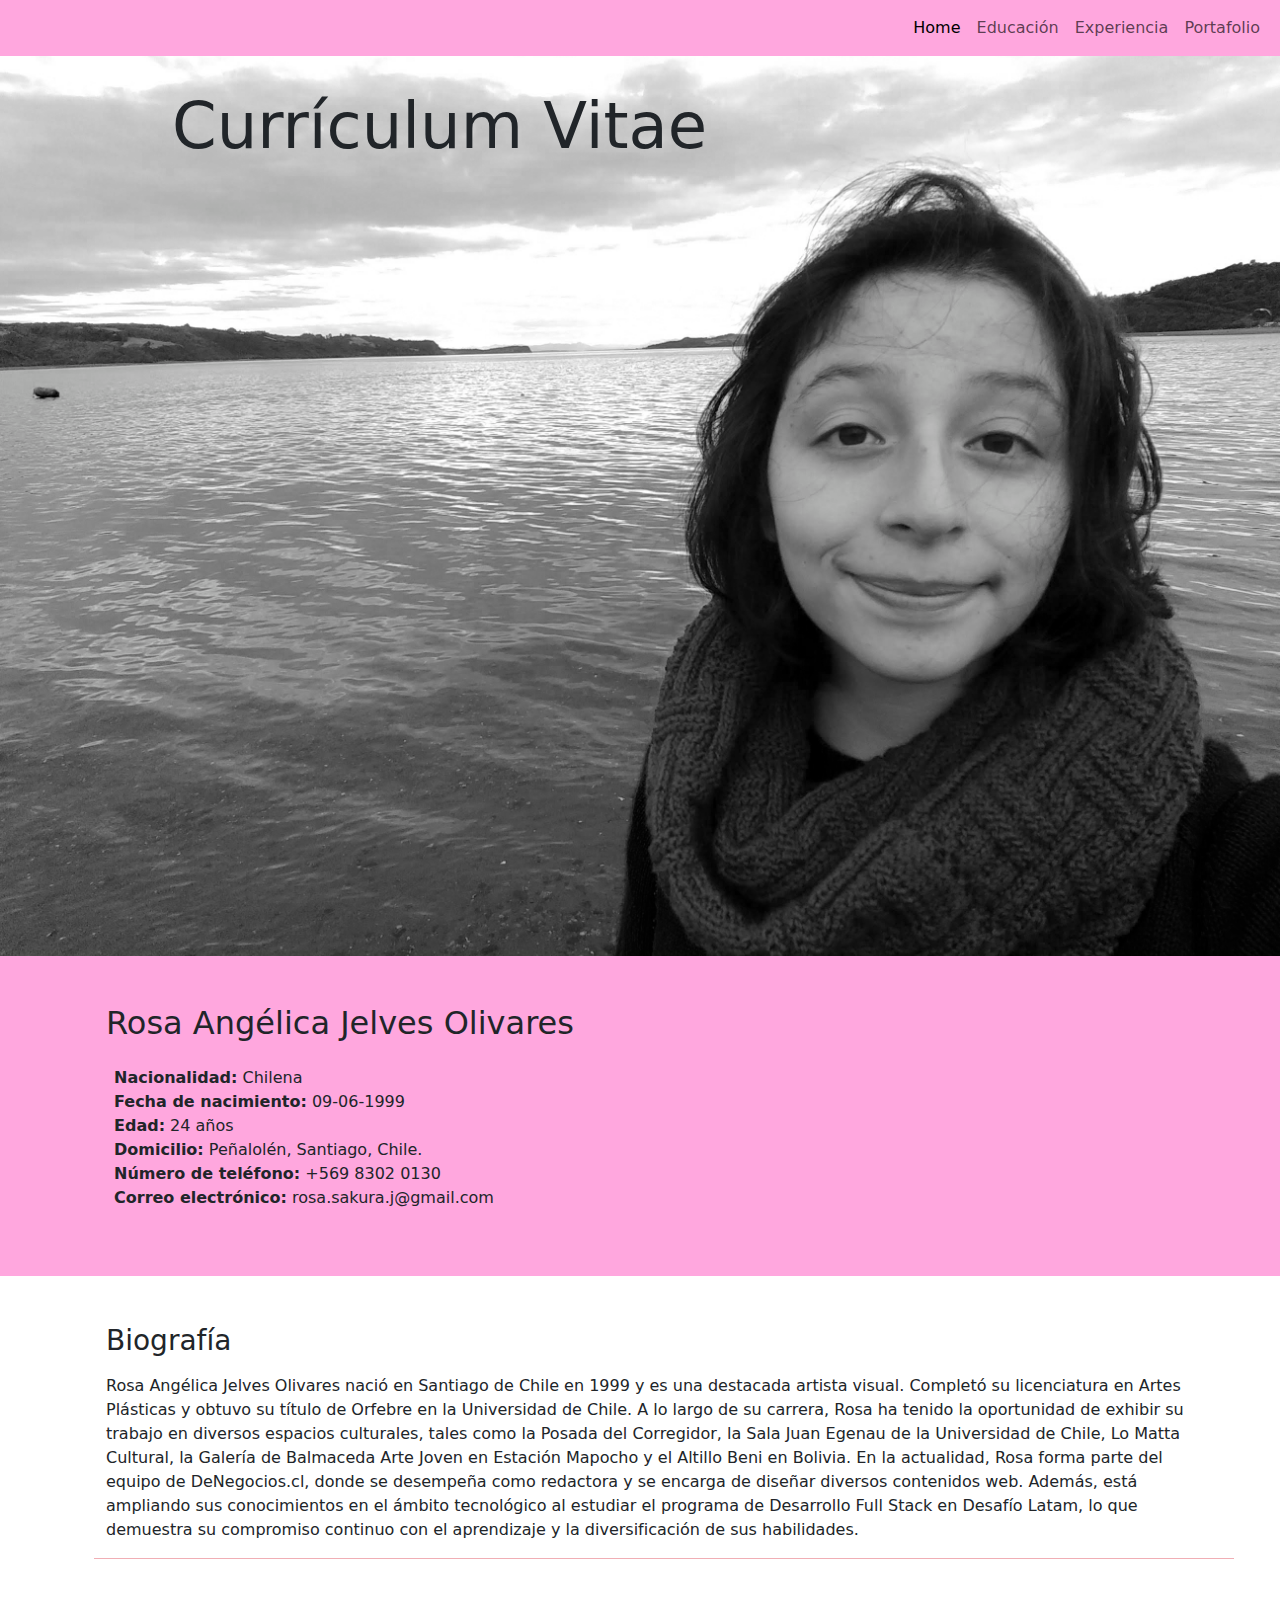
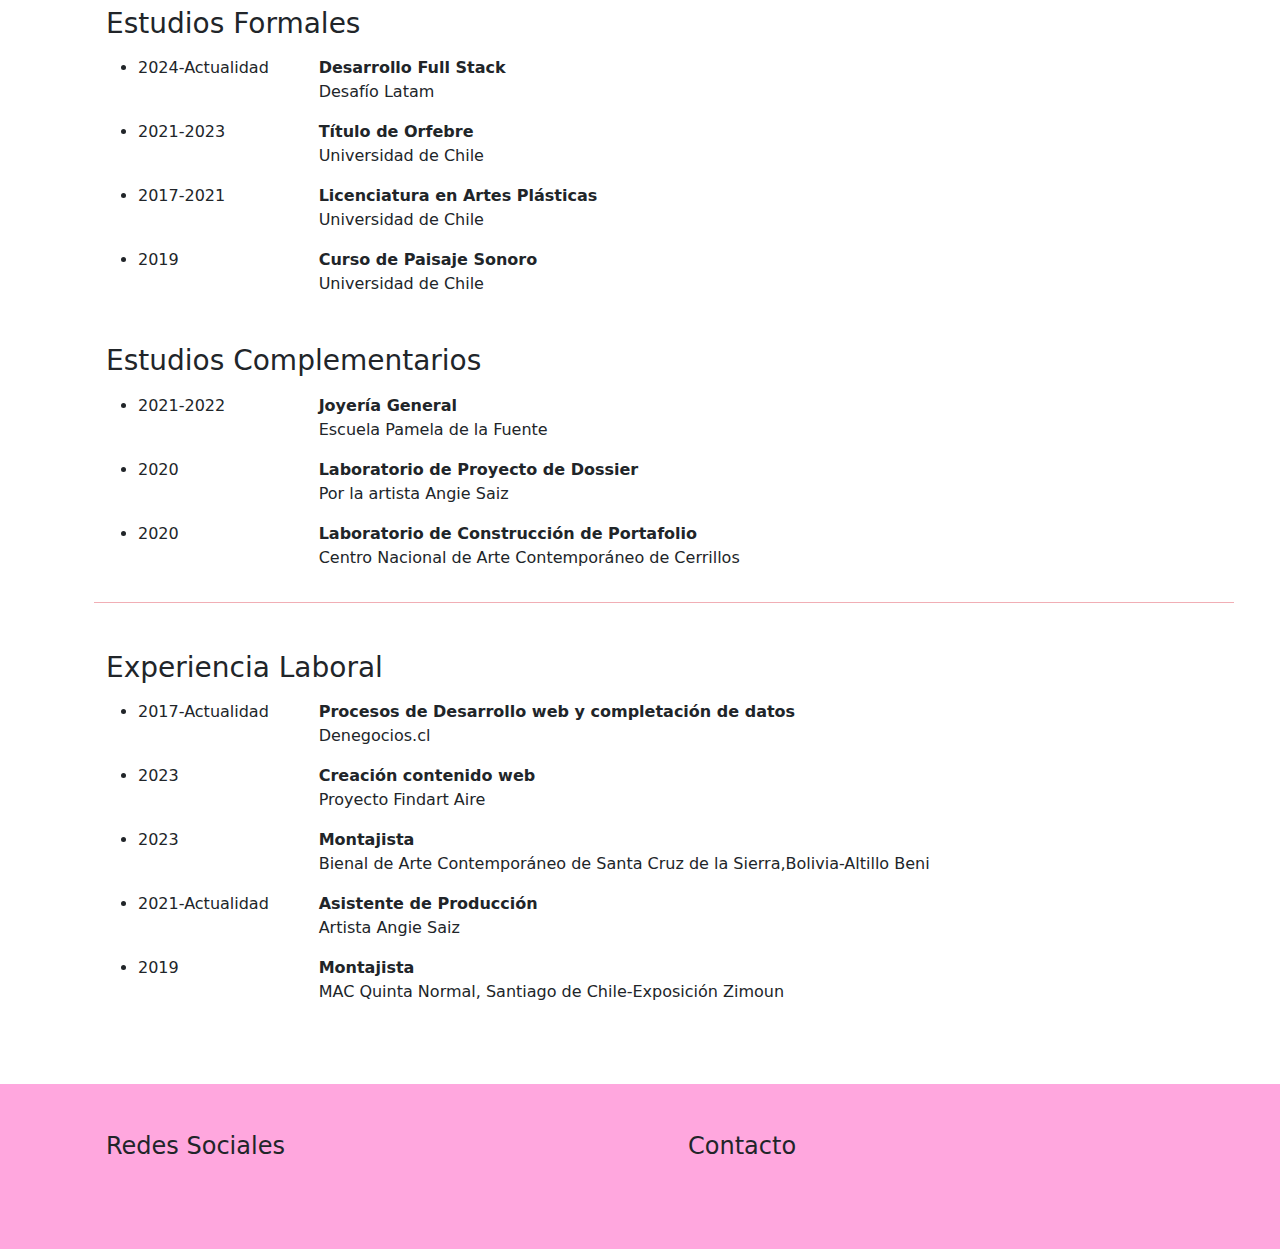
<file: index.html>
<!DOCTYPE html>
<html lang="es">

<head>
    <meta charset="UTF-8">
    <meta name="viewport" content="width=device-width, initial-scale=1.0">
    <link rel="shortcut icon" href="./Assets/Img/Rabbit.png" type="image/x-icon">
    <title>CV Rosa J</title>
    <!--Inicio Link Bootstrap-->
    <link href="https://cdn.jsdelivr.net/npm/bootstrap@5.3.3/dist/css/bootstrap.min.css" rel="stylesheet"
        integrity="sha384-QWTKZyjpPEjISv5WaRU9OFeRpok6YctnYmDr5pNlyT2bRjXh0JMhjY6hW+ALEwIH" crossorigin="anonymous">
    <!--Fin Link Bootstrap-->
    <!--Inicio Link cdnjs Font-Awesome-->
    <link rel="stylesheet" href="https://cdnjs.cloudflare.com/ajax/libs/font-awesome/6.5.2/css/all.min.css" integrity="sha512-SnH5WK+bZxgPHs44uWIX+LLJAJ9/2PkPKZ5QiAj6Ta86w+fsb2TkcmfRyVX3pBnMFcV7oQPJkl9QevSCWr3W6A==" crossorigin="anonymous" referrerpolicy="no-referrer" />
    <!--Fin Link Cdnjs Font-Awesome-->
    <link rel="stylesheet" href="./Assets/CSS/style.css">
</head>

<body>
    <nav class="navbar navbar-expand-lg">
        <div class="container-fluid">
            <a class="navbar-brand" href="#"></a>
            <button class="navbar-toggler" type="button" data-bs-toggle="collapse" data-bs-target="#navbarNavAltMarkup"
                aria-controls="navbarNavAltMarkup" aria-expanded="false" aria-label="Toggle navigation">
                <span class="navbar-toggler-icon"></span>
            </button>
            <div class="collapse navbar-collapse" id="navbarNavAltMarkup">
                <div class="navbar-nav ms-auto">
                    <a class="nav-link active" aria-current="page" href="./index.html">Home</a>
                    <a class="nav-link" href="#estudios">Educación</a>
                    <a class="nav-link" href="#experiencia">Experiencia</a>
                    <a class="nav-link" href="https://rosirijilla.github.io/portafolio-cv/">Portafolio</a>
                </div>
            </div>
        </div>
    </nav>

    <header class="container-fluid fondo-titulo">
        <h1>Currículum Vitae</h1>
    </header>

    <main class="datos container-fluid">
        <div class="container">
            <div class="row">
                <div class="mt-5 col-sm-12">
                    <h2 class="mb-4 ms-4">Rosa Angélica Jelves Olivares</h2>
                    <div class="datos-personales">
                        <ul type="none">
                            <li><b>Nacionalidad:</b> Chilena</li>
                            <li><b>Fecha de nacimiento:</b> 09-06-1999</li>
                            <li><b>Edad:</b> 24 años</li>
                            <li><b>Domicilio:</b> Peñalolén, Santiago, Chile.</li>
                            <li><b>Número de teléfono:</b> +569 8302 0130</li>
                            <li><b>Correo electrónico:</b> rosa.sakura.j@gmail.com</li>
                        </ul>
                    </div>
                </div>
            </div>

        </div>
    </main>



    <section class="container Biografía">
        <div class="row">
            <div class="ms-4 mt-5 border-bottom border-danger-subtle">
                <h3 class="mb-3">Biografía</h3>
                <p class="col-sm-12">Rosa Angélica Jelves Olivares nació en Santiago de Chile en 1999 y es una destacada artista visual.
                    Completó
                    su licenciatura en Artes Plásticas y obtuvo su título de Orfebre en la Universidad de Chile. A lo
                    largo de
                    su carrera, Rosa ha tenido la oportunidad de exhibir su trabajo en diversos espacios culturales,
                    tales como
                    la Posada del Corregidor, la Sala Juan Egenau de la Universidad de Chile, Lo Matta Cultural, la
                    Galería de
                    Balmaceda Arte Joven en Estación Mapocho y el Altillo Beni en Bolivia.

                    En la actualidad, Rosa forma parte del equipo de DeNegocios.cl, donde se desempeña como redactora y
                    se
                    encarga de diseñar diversos contenidos web. Además, está ampliando sus conocimientos en el ámbito
                    tecnológico al estudiar el programa de Desarrollo Full Stack en Desafío Latam, lo que demuestra su
                    compromiso continuo con el aprendizaje y la diversificación de sus habilidades.
                </p>
            </div>

        </div>

    </section>

    <section class="estudios container" id="estudios">
        <div class="row">
            <div class="estudios-formales ms-4 mt-5">
                <h3 class="mb-3">Estudios Formales</h3>
                <ul>
                    <div class="d-flex">
                        <li class="col-2">2024-Actualidad</li>
                        <div class="col-10">
                            <b>Desarrollo Full Stack</b>
                            <p>Desafío Latam</p>
                        </div>
                    </div>

                    <div class="d-flex">
                        <li class="col-2">2021-2023</li>
                        <div class="col-10">
                            <b>Título de Orfebre</b>
                            <p>Universidad de Chile</p>
                        </div>
                    </div>

                    <div class="d-flex">
                        <li class="col-2">2017-2021</li>
                        <div class="col-10">
                            <b>Licenciatura en Artes Plásticas</b>
                            <p>Universidad de Chile</p>
                        </div>
                    </div>

                    <div class="d-flex">
                        <li class="col-2">2019</li>
                        <div class="col-10">
                            <b>Curso de Paisaje Sonoro</b>
                            <p>Universidad de Chile</p>
                        </div>
                    </div>

                </ul>
            </div>
            <div class="estudios-informales ms-4 mt-3 border-bottom border-danger-subtle">
                <h3 class="mb-3">Estudios Complementarios</h3>
                <ul>
                    <div class="d-flex">
                        <li class="col-2">2021-2022</li>
                        <div class="col-10">
                            <b>Joyería General</b>
                            <p>Escuela Pamela de la Fuente</p>
                        </div>
                    </div>

                    <div class="d-flex">
                        <li class="col-2">2020</li>
                        <div class="col-10">
                            <b>Laboratorio de Proyecto de Dossier</b>
                            <p>Por la artista Angie Saiz</p>
                        </div>
                    </div>

                    <div class="d-flex">
                        <li class="col-2">2020</li>
                        <div class="col-10">
                            <b>Laboratorio de Construcción de Portafolio</b>
                            <p>Centro Nacional de Arte Contemporáneo de Cerrillos</p>
                        </div>
                    </div>

                </ul>
            </div>
        </div>
    </section>

    <section class="container experiencia" id="experiencia">
        <div class="row">
            <div class="laboral ms-4 mt-5 mb-5">
                <h3 class="mb-3">Experiencia Laboral</h3>
                <div class="experiencia-laboral">
                    <ul>
                        <div class="d-flex">
                            <li class="col-2">2017-Actualidad</li>
                            <div class="col-10">
                                <b>Procesos de Desarrollo web y completación de datos</b>
                                <p>Denegocios.cl</p>
                            </div>
                        </div>
                        
                        <div class="d-flex">
                            <li class="col-2">2023</li>
                            <div class="col-10">
                                <b>Creación contenido web</b>
                                <p>Proyecto Findart Aire</p>
                            </div>
                        </div>
                        
                        <div class="d-flex">
                            <li class="col-2">2023</li>
                            <div class="col-10">
                                <b>Montajista</b>
                                <p>Bienal de Arte Contemporáneo de Santa Cruz de la Sierra,Bolivia-Altillo Beni</p>
                            </div>
                        </div>
                        
                        <div class="d-flex">
                            <li class="col-2">2021-Actualidad</li>
                            <div class="col-10">
                                <b>Asistente de Producción</b>
                                <p>Artista Angie Saiz</p>
                            </div>
                        </div>
                        
                        <div class="d-flex">
                            <li class="col-2">2019</li>
                            <div class="col-10">
                                <b>Montajista</b>
                                <p>MAC Quinta Normal, Santiago de Chile-Exposición Zimoun</p>
                            </div>
                        </div>
                        
                    </ul>
                </div>

            </div>
        </div>

    </section>

    <footer class="container-fluid redes-fondo">
        <div class="container">
            <div class="row">
                <div class="d-flex">
                    <div class="redes ms-4 mt-5 mb-5 col-6">
                        <h4 class="mb-3">Redes Sociales</h4>
                        <div class="iconos-redes">
                            <a class="me-4" target="_blank" href="https://github.com/Rosirijilla"><i class="fa-brands fa-github fa-4x" style="color: #ffffff;"></i></a>
                            <a class="me-4" target="_blank" href="https://www.linkedin.com/in/rosa-jelves-843552145/"><i class="fa-brands fa-linkedin fa-4x" style="color: #ffffff;"></i></a>
                            <a class="me-4" target="_blank" href="https://www.instagram.com/rosirijilla_/"><i class="fa-brands fa-instagram fa-4x" style="color: #ffffff;"></i></a>
                        </div>                   
                    </div>
                    <div class="ms-4 mt-5 mb-5 col-6">
                        <h4>Contacto</h4>
                        <div>
                            <a class="me-4" target="_blank" href="https://wa.me/56983020130"><i class="fa-brands fa-whatsapp fa-4x" style="color: #ffffff;"></i></a>
                            <a class="me-4" target="_blank" href="mailto:rosa.sakura.j@gmail.com"><i class="fa-solid fa-envelope fa-4x" style="color: #ffffff;"></i></a>
                        </div>
                    </div>
                </div>
                
            </div>
        </div>
    </footer>

    <!--Inicio Link js bootstrap-->
    <script src="https://cdn.jsdelivr.net/npm/bootstrap@5.3.3/dist/js/bootstrap.bundle.min.js"
        integrity="sha384-YvpcrYf0tY3lHB60NNkmXc5s9fDVZLESaAA55NDzOxhy9GkcIdslK1eN7N6jIeHz"
        crossorigin="anonymous"></script>
    <!--Fin Link js bootstrap-->

</body>

</html>
</file>
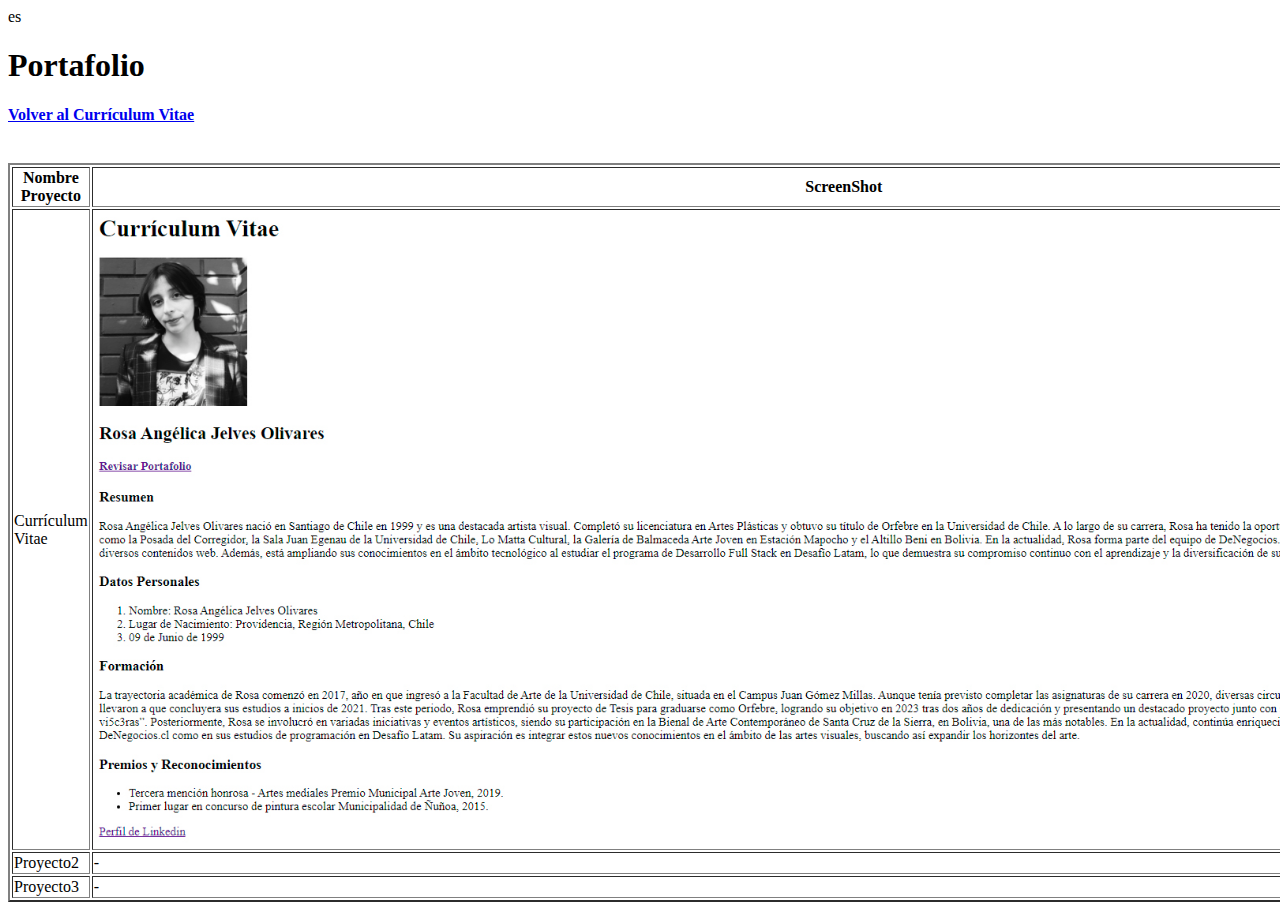
<file: Portafolio.html>
es <!DOCTYPE html>
<html lang="es">

<head>
    <meta charset="UTF-8">
    <meta name="viewport" content="width=device-width, initial-scale=1.0">
    <link rel="shortcut icon" href="./Assets/Img/Rabbit.png" type="image/x-icon">
    <title>Esto es un cambio hecho para un commit</title>
</head>

<body>
    <h1>Portafolio</h1>
    <a href="./index.html">
        <h4>Volver al Currículum Vitae</h4>
    </a>
    <br>
    <section>
        <table border="2">
            <tr>
                <th>Nombre Proyecto</th>
                <th>ScreenShot</th>
            </tr>
            <tr>
                <td>Currículum Vitae</td>
                <td><img src="./Assets/Img/CV.jpg" alt="Primer CV Online" width="1500"></td>
            </tr>
            <tr>
                <td>Proyecto2</td>
                <td>-</td>
            </tr>
            <tr>
                <td>Proyecto3</td>
                <td>-</td>
            </tr>
        </table>
    </section>

</body>

</html>
</file>
<file: Assets/CSS/style.css>
.navbar {
  background-color: #ffa7de;
}

.fondo-titulo {
  background-image: url(../Img/rosajelves.jpg);
  width: 100%;
  height: 100vh; /*Para ajustar imagen*/
  background-position: center; /*Vista imagen completa*/
  background-size: cover;
}

h1 {
    padding-left: 10rem;
    padding-top: 2rem;
    font-size: 4rem;
}

/* Media query para pantallas de menos de 600px de ancho, común en celulares */
@media screen and (max-width: 768px) {
  h1 {
    font-size: 3rem; /* Reducir el tamaño de la letra para pantallas pequeñas */
    padding: 10px; /* Reducir el espacio alrededor para ahorrar espacio */
  }
}

.datos {
background-color: #ffa7de;
width: 100%;
height: 20rem;
}

.redes-fondo {
  background-color: #ffa7de;
}
</file>
